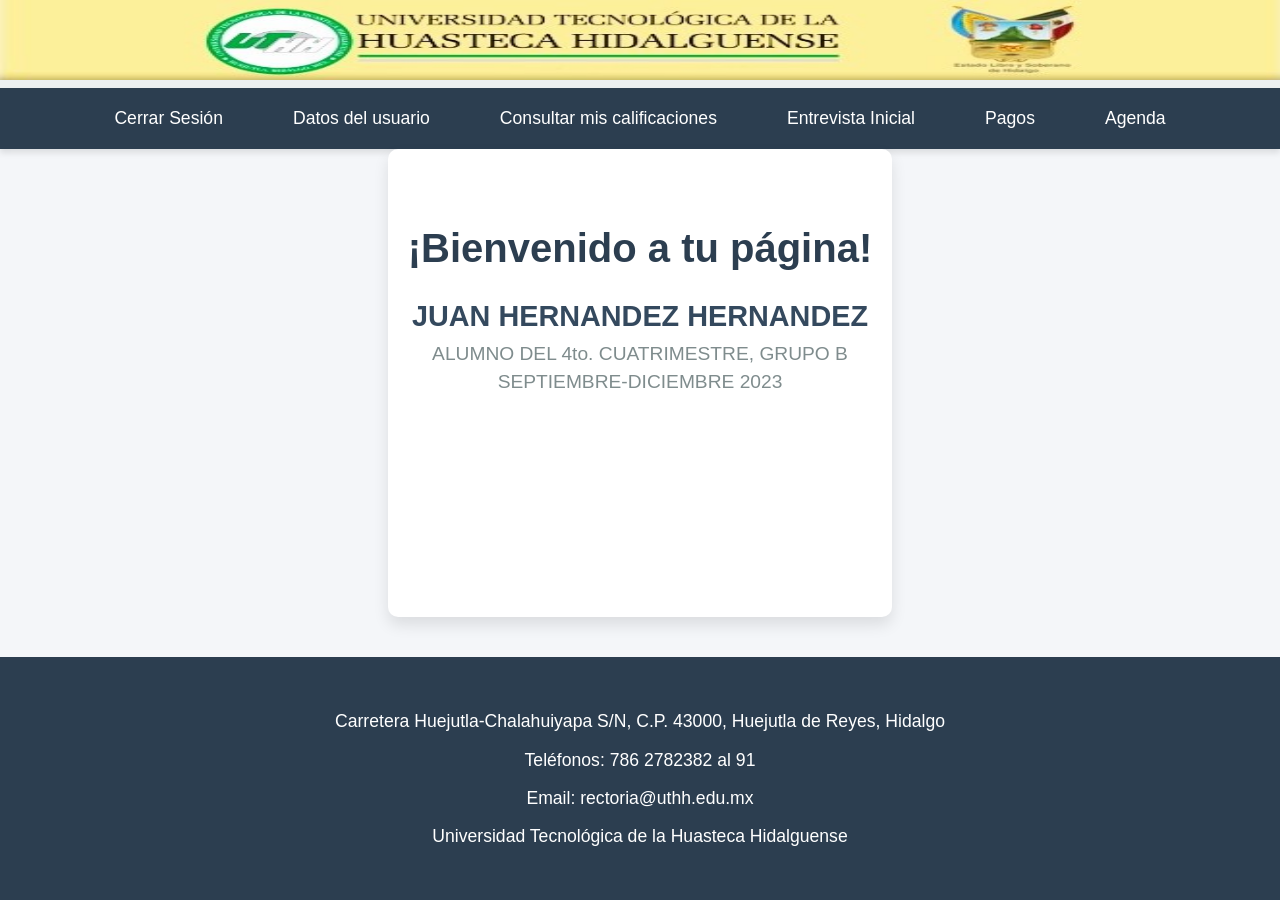
<file: Diseño Responsivo de Pantallas/Pagina 2/index.html>
<!DOCTYPE html>
<html lang="es">

<head>
    <meta charset="UTF-8">
    <meta name="viewport" content="width=device-width, initial-scale=1.0">
    <title>Pagina 2</title>
    <link rel="stylesheet" href="style.css">
</head>

<body>
    <header>
        <div class="logo-container">
            <img src="logo.jpg" alt="Logo">
        </div>
        <div class="white-band"></div>
        <nav class="navbar">
            <input type="checkbox" id="menu-toggle" class="menu-toggle">
            <label for="menu-toggle" class="menu-icon">
                <span></span>
                <span></span>
                <span></span>
            </label>
            <div class="nav-overlay">
                <button class="close-btn" onclick="document.getElementById('menu-toggle').checked = false;">&times;</button>
                <ul class="nav-links">
                    <li><a href="#">Cerrar Sesión</a></li>
                    <li><a href="#">Datos del usuario</a></li>
                    <li><a href="#">Consultar mis calificaciones</a></li>
                    <li><a href="#">Entrevista Inicial</a></li>
                    <li><a href="#">Pagos</a></li>
                    <li><a href="#">Agenda</a></li>
                </ul>
            </div>
        </nav>
    </header>

    <div class="container">
        <h1 class="welcome-message">¡Bienvenido a tu página!</h1>
        <p class="student-name">JUAN HERNANDEZ HERNANDEZ</p>
        <p class="semester">ALUMNO DEL 4to. CUATRIMESTRE, GRUPO B</p>
        <p class="date">SEPTIEMBRE-DICIEMBRE 2023</p>
    </div>

    <footer class="footer">
        <p>Carretera Huejutla-Chalahuiyapa S/N, C.P. 43000, Huejutla de Reyes, Hidalgo</p>
        <p>Teléfonos: 786 2782382 al 91</p>
        <p>Email: rectoria@uthh.edu.mx</p>
        <p>Universidad Tecnológica de la Huasteca Hidalguense</p>
    </footer>
</body>

</html>
</file>
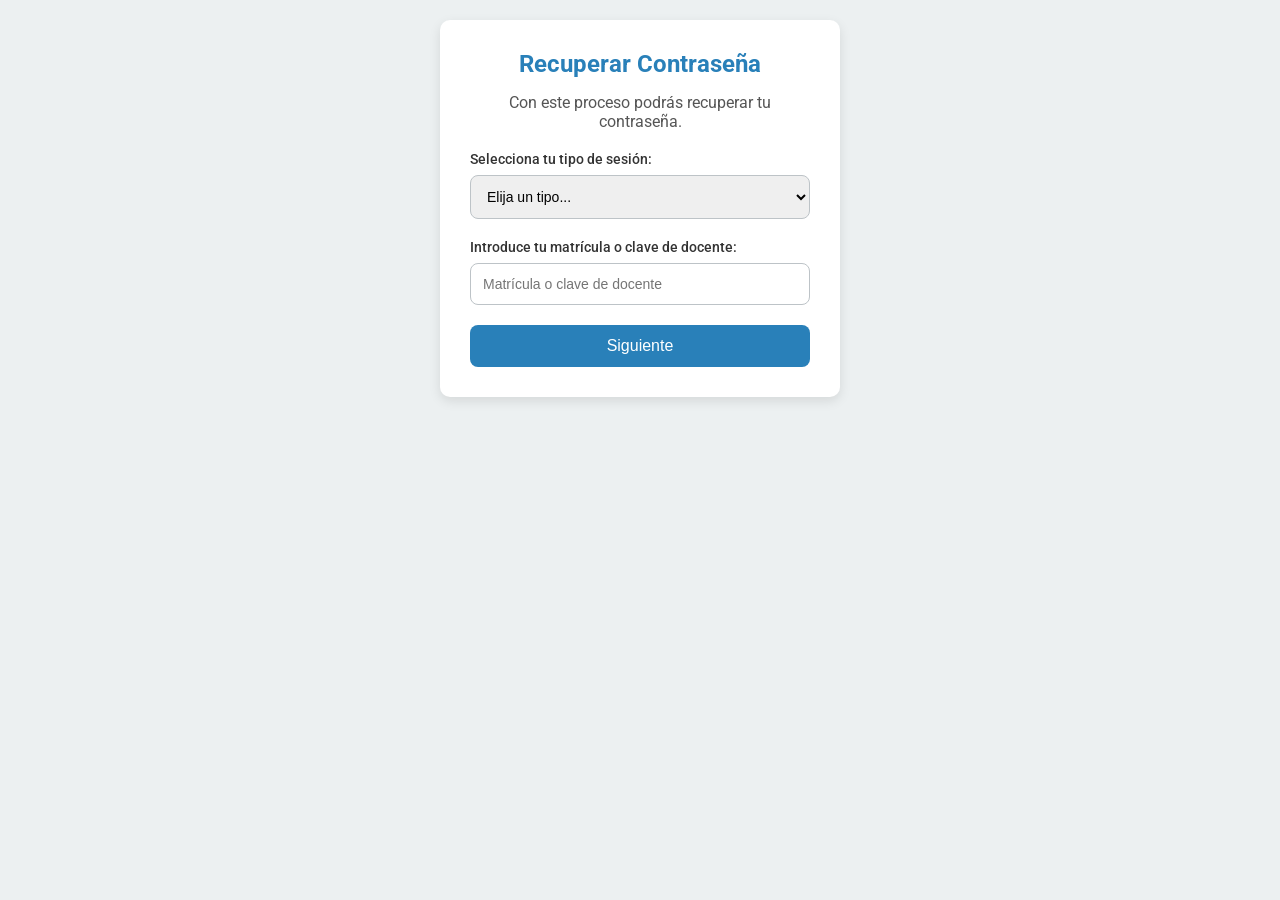
<file: Diseño Responsivo de Pantallas/Pagina 3/index.html>
<!DOCTYPE html>
<html lang="es">
<head>
    <meta charset="UTF-8">
    <meta name="viewport" content="width=device-width, initial-scale=1.0">
    <title>Recuperar Contraseña</title>
    <link href="https://fonts.googleapis.com/css2?family=Roboto:wght@400;500&display=swap" rel="stylesheet">
    <style>
        * {
            box-sizing: border-box;
            margin: 0;
            padding: 0;
        }

        body {
            font-family: 'Roboto', sans-serif;
            background-color: #ecf0f1;
            color: #333;
            margin: 0;
            padding: 20px;
        }

        .container {
            max-width: 400px;
            margin: auto;
            background: white;
            padding: 30px;
            border-radius: 10px;
            box-shadow: 0 4px 12px rgba(0, 0, 0, 0.1);
            transition: box-shadow 0.3s ease-in-out;
        }

        h1 {
            text-align: center;
            color: #2980b9;
            font-size: 24px;
            margin-bottom: 15px;
        }

        p {
            text-align: center;
            color: #555;
            font-size: 16px;
            margin-bottom: 20px;
        }

        .form-group {
            margin-bottom: 20px;
        }

        label {
            display: block;
            margin-bottom: 8px;
            font-weight: 500;
            font-size: 14px;
        }

        select, input[type="text"] {
            width: 100%;
            padding: 12px;
            border-radius: 8px;
            border: 1px solid #bdc3c7;
            font-size: 14px;
            transition: border-color 0.3s ease-in-out;
        }

        select:focus, input[type="text"]:focus {
            border-color: #2980b9;
            outline: none;
        }

        button {
            width: 100%;
            padding: 12px;
            background-color: #2980b9;
            color: white;
            border: none;
            border-radius: 8px;
            cursor: pointer;
            font-size: 16px;
            font-weight: 500;
            transition: background-color 0.3s ease-in-out;
        }

        button:hover {
            background-color: #21618c;
        }

        /* Responsividad */
        @media (max-width: 600px) {
            .container {
                width: 90%;
                margin-top: 20px;
                padding: 20px;
                box-shadow: none; /* Quitar sombra en móviles */
                border-radius: 8px; /* Mantener bordes redondeados */
            }

            h1 {
                font-size: 22px;
            }

            p {
                font-size: 14px;
            }
        }

        /* Efecto para la sombra de la caja */
        @media (max-width: 400px) {
            .container {
                box-shadow: none;
                padding: 15px;
            }
        }

    </style>
</head>
<body>
    <div class="container">
        <h1>Recuperar Contraseña</h1>
        <p>Con este proceso podrás recuperar tu contraseña.</p>
        <form>
            <div class="form-group">
                <label for="tipo-sesion">Selecciona tu tipo de sesión:</label>
                <select id="tipo-sesion" required>
                    <option value="" disabled selected hidden>Elija un tipo...</option>
                    <option value="estudiante">Estudiante</option>
                    <option value="docente">Docente</option>
                </select>
            </div>

            <div class="form-group">
                <label for="usuario">Introduce tu matrícula o clave de docente:</label>
                <input type="text" id="usuario" placeholder="Matrícula o clave de docente" required>
            </div>

            <button type="submit">Siguiente</button>
        </form>
    </div>
</body>
</html>
</file>
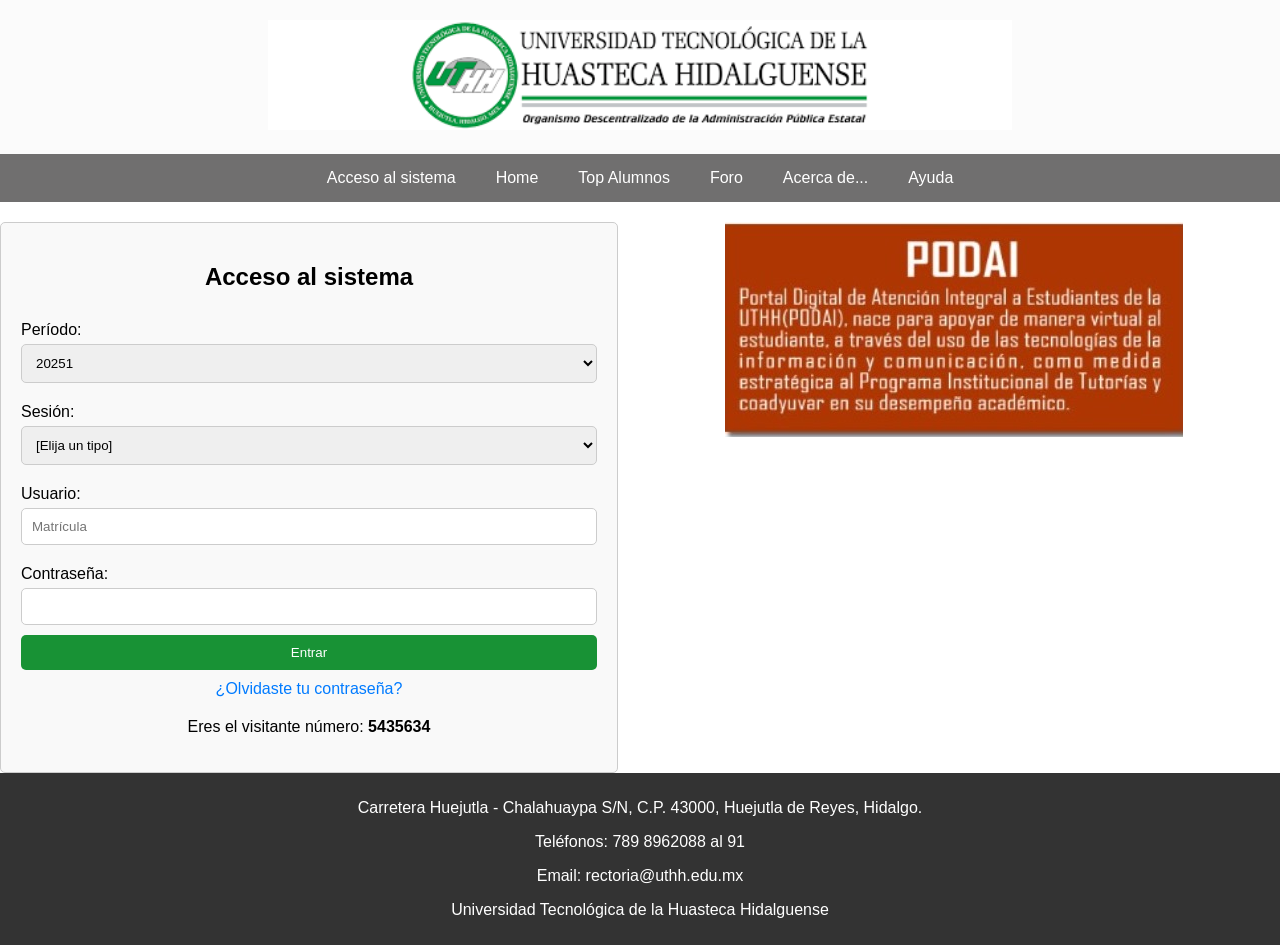
<file: Diseño Responsivo de Pantallas/Pagina1/Index.html>
<!DOCTYPE html>
<html lang="es">
<head>
    <meta charset="UTF-8">
    <meta name="viewport" content="width=device-width, initial-scale=1.0">
    <title>PODAI - UTHH</title>
    <link rel="stylesheet" href="Style.css">
</head>
<body>
    <header>
        <div class="logo">
            <img src="Logout.png" alt="UTHH Logo">
        </div>
        
    </header>
    <nav>
        <ul>
            <li><a href="#">Acceso al sistema</a></li>
            <li><a href="#">Home</a></li>
            <li><a href="#">Top Alumnos</a></li>
            <li><a href="#">Foro</a></li>
            <li><a href="#">Acerca de...</a></li>
            <li><a href="#">Ayuda</a></li>
        </ul>
    </nav>
    <Acesso>
        <div class="content">
            <div class="login-container">
                <h2>Acceso al sistema</h2>
                <form action="#" method="post">
                    <label for="periodo">Período:</label>
                    <select id="periodo" name="periodo">
                        <option value="20251">20251</option>
                    </select>
                    <label for="sesion">Sesión:</label>
                    <select id="sesion" name="sesion">
                        <option value="">[Elija un tipo]</option>
                        <option value="">Alumno</option>
                        <option value="">Docente</option>
                        <option value="">Tutor</option>
                    </select>
                    <label for="usuario">Usuario:</label>
                    <input type="text" id="usuario" name="usuario" placeholder="Matrícula" required>
                    <label for="contrasena">Contraseña:</label>
                    <input type="password" id="contrasena" name="contrasena" required>
                    <button type="submit">Entrar</button>
                    <a href="#" class="forgot-password">¿Olvidaste tu contraseña?</a>
                </form>
                <p class="visitor-number">Eres el visitante número: <strong>5435634</strong></p>
            </div>
            <div class="podai-image">
                <img src="podai.jpg" alt="PODAI">
            </div>
        </div>
    </Acesso>

    <footer>
        <p>Carretera Huejutla - Chalahuaypa S/N, C.P. 43000, Huejutla de Reyes, Hidalgo.</p>
        <p>Teléfonos: 789 8962088 al 91</p>
        <p>Email: rectoria@uthh.edu.mx</p>
        <p>Universidad Tecnológica de la Huasteca Hidalguense</p>
    </footer>
    
</body>
</html>
</file>
<file: Diseño Responsivo de Pantallas/Pagina 2/style.css>
body {
    margin: 0;
    font-family: 'Segoe UI', Tahoma, Geneva, Verdana, sans-serif;
    display: flex;
    flex-direction: column;
    min-height: 100vh;
    background-color: #f4f6f9;
}

.logo-container {
    width: 100%;
    display: flex;
    align-items: center;
    justify-content: center;
}

.logo-container img {
    width: 100%;
    height: 80px; 
}

/* Banda blanca */
.white-band {
    background-color: #ecf0f1;
    height: 8px;
}

/* Navbar */
.navbar {
    background-color: #2C3E50; 
    color: white;
    padding: 20px 30px;
    display: flex;
    justify-content: space-between;
    align-items: center;
    z-index: 1000;
    box-shadow: 0 4px 6px rgba(0, 0, 0, 0.1);
}

.menu-icon {
    display: flex;
    flex-direction: column;
    cursor: pointer;
    gap: 5px;
}

.menu-icon span {
    display: block;
    width: 30px;
    height: 3px;
    background-color: white;
    transition: all 0.3s ease;
}

.menu-toggle {
    display: none;
}

/* Menú desplegable */
.nav-overlay {
    position: fixed;
    top: 120px;
    left: 0;
    width: 100%;
    height: calc(100% - 120px);
    background-color: rgba(44, 62, 80, 0.95);
    display: none;
    flex-direction: column;
    justify-content: center;
    align-items: center;
    z-index: 900;
}

.menu-toggle:checked ~ .nav-overlay {
    display: flex;
}

.nav-links {
    list-style: none;
    padding: 0;
    margin: 0;
    display: flex;
    flex-direction: column;
    gap: 20px;
    text-align: center;
}

.nav-links li {
    margin: 0;
}

.nav-links a {
    text-decoration: none;
    color: white;
    font-size: 1.5em;
    padding: 10px 20px;
    transition: background-color 0.3s, transform 0.3s;
}

.nav-links a:hover {
    background-color: #34495e; 
    transform: scale(1.05);
}


.close-btn {
    display: none; /* Se oculta el botón por defecto */
    position: absolute;
    top: 30px;
    left: 30px;
    background: none;
    border: none;
    color: white;
    font-size: 3em;
    cursor: pointer;
    font-family: Arial, sans-serif;
    z-index: 1001;
}

/* Mostrar el botón de cierre solo cuando el menú esté desplegado */
.menu-toggle:checked ~ .nav-overlay .close-btn {
    display: block; 
}

/* Estilo en pantallas grandes */
@media (min-width: 950px) {
    .menu-icon {
        display: none;
    }

    .nav-overlay {
        position: static;
        display: flex;
        flex-direction: row;
        align-items: center;
        justify-content: center;
        background-color: transparent;
        height: auto;
    }

    .nav-links {
        flex-direction: row;
        gap: 30px;
    }

    .nav-links a {
        font-size: 1.1em;
        color: white;
    }
}

/* Contenido principal */
.container {
    text-align: center;
    padding: 50px 20px;
    flex-grow: 1;
    max-width: 1200px;
    margin: 0 auto;
    background-color: #fff;
    box-shadow: 0 8px 15px rgba(0, 0, 0, 0.1);
    border-radius: 10px;
}

.welcome-message {
    font-size: 2.5em;
    font-weight: bold;
    color: #2C3E50;
    margin-bottom: 20px;
}

.student-name {
    font-size: 1.8em;
    font-weight: 600;
    color: #34495e;
    margin-bottom: 10px;
}

.semester, .date {
    font-size: 1.2em;
    color: #7f8c8d;
    margin: 6px 0;
}

/* Footer */
.footer {
    background-color: #2C3E50;
    color: white;
    text-align: center;
    padding: 40px 20px;
    margin-top: 40px;
}

.footer p {
    font-size: 1.1em;
    line-height: 1.6;
    margin: 10px 0;
}

.footer a {
    color: white;
    text-decoration: none;
    font-weight: 600;
}

.footer a:hover {
    text-decoration: underline;
}


@media (max-width: 768px) {
    .container {
        padding: 40px 15px;
    }

    .welcome-message {
        font-size: 2.2em;
    }

    .student-name {
        font-size: 1.6em;
    }
}
</file>
<file: Diseño Responsivo de Pantallas/Pagina1/Style.css>
body {
    font-family: Arial, sans-serif;
    margin: 0;
    padding: 0;
    display: flex;
    flex-direction: column;
    min-height: 100vh;
}

header {
    background-color: #fbfbfb;
    text-align: center;
    padding: 20px;
}

.logo img {
    
    width: 60%;
}


nav ul {
    display: flex;
    justify-content: center;
    list-style: none;
    background-color: #2d2c2cad;
    padding: 0;
    margin: 0;
}

nav ul li {
    margin: 0;
}

nav ul li a {
    display: block;
    padding: 15px 20px;
    text-decoration: none;
    color: white;
    font-size: 16px;
}

nav ul li a:hover {
    background-color: #494646;
}

Acceso{
    flex: 1;
    padding: 20px;
}

.content {
    display: flex;
    justify-content: space-between;
    align-items: flex-start;
    margin-top: 20px;
}

.login-container {
    width: 45%;
    padding: 20px;
    border: 1px solid #ccc;
    background-color: #f9f9f9;
    border-radius: 5px;
}

.login-container h2 {
    text-align: center;
}

form {
    display: flex;
    flex-direction: column;
}

label {
    margin-top: 10px;
}

input, select {
    padding: 10px;
    margin-top: 5px;
    margin-bottom: 10px;
    border-radius: 5px;
    border: 1px solid #ccc;
}

button {
    padding: 10px;
    border: none;
    background-color: #189235;
    color: white;
    border-radius: 5px;
    cursor: pointer;
}

button:hover {
    background-color: #218838;
}

.forgot-password {
    text-align: center;
    display: block;
    margin-top: 10px;
    color: #007bff;
    text-decoration: none;
}

.forgot-password:hover {
    text-decoration: underline;
}

.visitor-number {
    text-align: center;
    margin-top: 20px;
}

.podai-image {
    width: 51%;
    text-align: center;
    
}

.podai-image img {
    max-width: 100%;
    height: auto;
}

footer {
    background-color: #eee;
    text-align: center;
    padding: 10px;
}

@media (max-width: 768px) {
    .content {
        flex-direction: column;
        align-items: center;
    }

    .login-container, .podai-image {
        width: 90%;
    }
}
footer {
    background-color: #333;
    color: white;
    padding: 10px;
    text-align: center;
}
</file>
